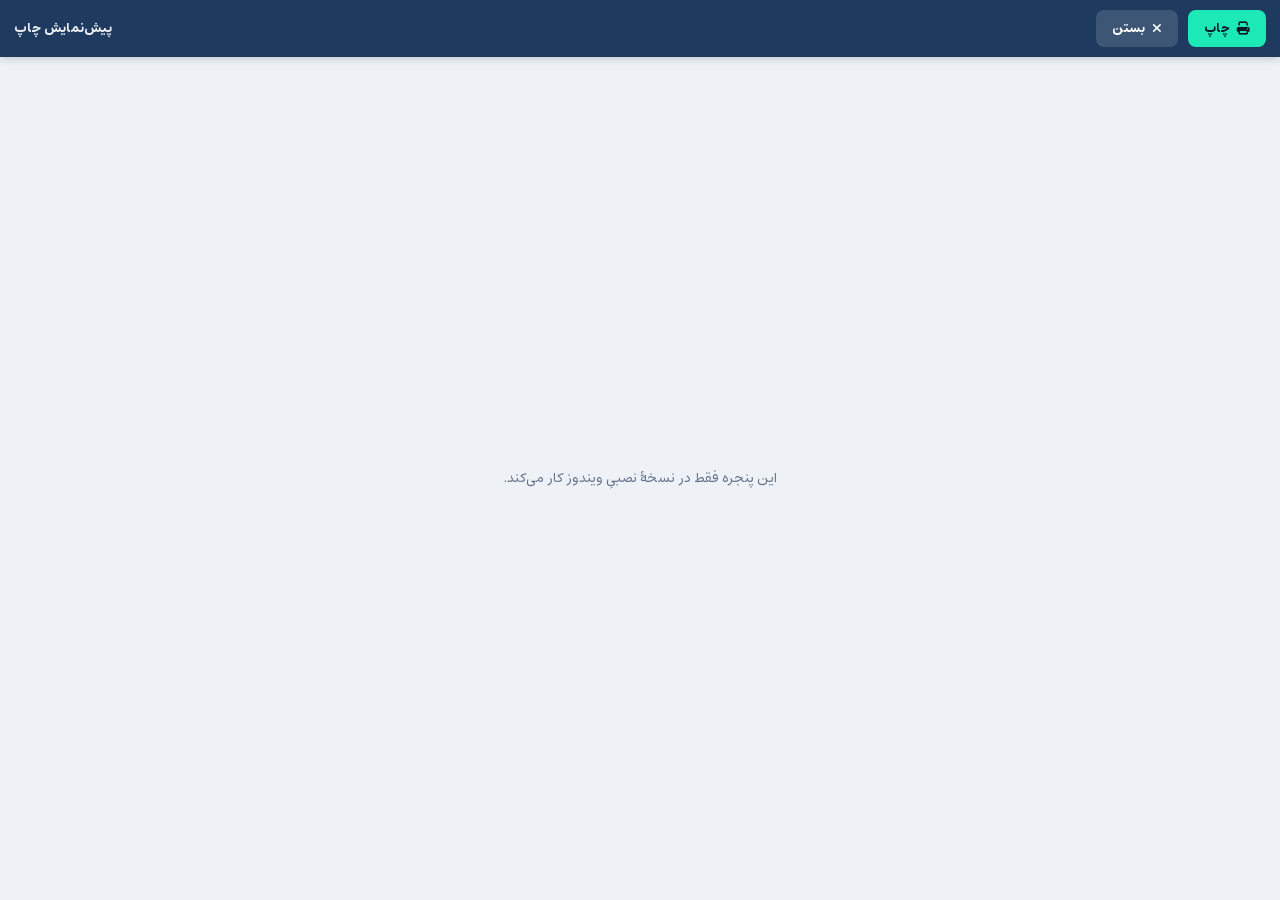
<file: print-window.html>
<!DOCTYPE html>
<html dir="rtl" lang="fa">
<head>
<meta charset="UTF-8">
<meta name="viewport" content="width=device-width, initial-scale=1">
<title>چاپ</title>
<!--
  print-window.html — پنجرهٔ چاپِ جداگانه (فقط نسخهٔ نصبیِ ویندوز / Tauri)
  ---------------------------------------------------------------------------
  چرا این فایل وجود دارد؟
  پنجرهٔ «تنظیماتِ چاپ» را خودِ WebView2 می‌سازد و همیشه به اندازهٔ پنجره‌ای که چاپ از آن
  شروع شده کشیده می‌شود. وقتی برنامه تمام‌صفحه است، آن پنجره هم تمام‌قد و بزرگ می‌شود.
  راهِ حل: چاپ از یک پنجرهٔ متوسطِ وسط‌چین انجام می‌شود؛ پس پیش‌نمایش و تنظیماتِ چاپ هم
  به اندازهٔ همین پنجره، جمع‌وجور و کامل دیده می‌شوند و پنجرهٔ اصلیِ برنامه هیچ تغییری
  نمی‌کند. پیش‌نمایشِ اورلیِ داخلِ برنامه هم سرِ جای خودش باقی است.

  محتوا از پنجرهٔ اصلی با رویدادِ Tauri می‌آید (نه localStorage) تا دادهٔ حجیمِ بل هرگز
  وارد حافظهٔ محلیِ برنامه نشود. یک «توکن» در نشانیِ همین صفحه هست تا اگر چند بار پشتِ‌سرِهم
  چاپ بزنید، هیچ‌وقت محتوای بلِ قبلی به پنجرهٔ تازه نرسد.

  این فایل هیچ اسکریپتِ بیرونی‌ای از برنامه بار نمی‌کند، پس مراحلِ درهم‌ریزی/رمزنگاریِ
  بیلد (که فقط فایل‌های .js را پردازش می‌کنند) به آن کاری ندارند.
-->
<link rel="stylesheet" href="assets/fonts/estedad.css">
<link rel="stylesheet" href="assets/fonts/vazirmatn.css">
<link rel="stylesheet" href="assets/css/all.min.css">
<style>
  * { box-sizing: border-box; margin: 0; padding: 0; }
  html, body { height: 100%; }
  body {
    display: flex; flex-direction: column;
    font-family: Estedad, Vazirmatn, Tahoma, sans-serif;
    background: #eef2f7; direction: rtl; overflow: hidden;
  }
  #hb-bar {
    flex: 0 0 auto; display: flex; align-items: center; gap: 10px;
    padding: 10px 14px; background: #1e3a5f; color: #fff;
    box-shadow: 0 2px 8px rgba(0,0,0,.18);
  }
  #hb-bar .hb-title { font-size: 13.5px; font-weight: 700; margin-right: auto; opacity: .92; }
  #hb-bar button {
    cursor: pointer; border: none; border-radius: 8px; padding: 8px 16px;
    font-size: 13px; font-weight: 700; font-family: inherit;
    display: inline-flex; align-items: center; gap: 7px; transition: filter .15s;
  }
  #hb-bar button:hover { filter: brightness(1.08); }
  .hb-b-print { background: #1de9b6; color: #0f172a; }
  .hb-b-close { background: rgba(255,255,255,.14); color: #fff; }
  #hb-wrap {
    flex: 1 1 auto; overflow: auto; padding: 14px;
    display: flex; justify-content: center; align-items: stretch;
  }
  #hb-frame {
    width: 100%; max-width: 840px; min-height: 360px;
    border: 1px solid #d7dfea; border-radius: 10px; background: #fff;
    box-shadow: 0 6px 20px rgba(15,23,42,.10);
  }
  #hb-msg { margin: auto; color: #64748b; font-size: 14px; }
  /* نوارِ بالا هرگز چاپ نشود (چاپ از داخلِ iframe انجام می‌شود، ولی محضِ احتیاط) */
  @media print { #hb-bar { display: none !important; } }
</style>
</head>
<body>

  <div id="hb-bar">
    <button type="button" class="hb-b-print" onclick="hbPrint()"><i class="fas fa-print"></i> چاپ</button>
    <button type="button" class="hb-b-close" onclick="hbClose()"><i class="fas fa-xmark"></i> بستن</button>
    <span class="hb-title">پیش‌نمایش چاپ</span>
  </div>

  <div id="hb-wrap"><div id="hb-msg">در حال آماده‌سازی…</div></div>

<script>
(function () {
  'use strict';
  var T = (typeof window !== 'undefined') ? (window.__TAURI__ || null) : null;
  var rendered = false;

  // توکنِ این پنجره — جلوی رسیدنِ محتوای بلِ قبلی را می‌گیرد
  var tok = '';
  try { tok = (new URLSearchParams(location.search)).get('t') || ''; } catch (e) { tok = ''; }
  var EV_READY = 'hb-print-ready' + (tok ? ('-' + tok) : '');
  var EV_HTML  = 'hb-print-html'  + (tok ? ('-' + tok) : '');
  // مورد ۲۹: حالتِ «چاپِ سیستمی» (پنجرهٔ نامرئیِ ۱×۱): محتوا روی خودِ همین صفحه نوشته می‌شود و پنجرهٔ اصلی
  // فرمانِ Rust (hb_print_system) را برای همین پنجره صدا می‌زند تا فقط پنجرهٔ چاپِ ویندوز باز شود.
  var SYS = false;
  try { SYS = (new URLSearchParams(location.search)).get('sys') === '1'; } catch (e) { SYS = false; }
  var EV_RENDERED = 'hb-print-rendered' + (tok ? ('-' + tok) : '');

  function render(html) {
    if (rendered) return;
    rendered = true;
    if (SYS) {
      var writeTop = function () { try { document.open(); document.write(html); document.close(); } catch (e) {} };
      try {
        var pr = T.event.emit(EV_RENDERED, Date.now());
        if (pr && typeof pr.then === 'function') pr.then(writeTop, writeTop); else writeTop();
      } catch (e) { writeTop(); }
      return;
    }
    var wrap = document.getElementById('hb-wrap');
    wrap.innerHTML = '';
    var f = document.createElement('iframe');
    f.id = 'hb-frame';
    f.setAttribute('title', 'پیش‌نمایش چاپ');
    wrap.appendChild(f);
    try {
      var d = f.contentWindow.document;
      d.open(); d.write(html); d.close();
    } catch (e) {
      try { f.srcdoc = html; } catch (_) {}
    }
    // کمی مکث تا فونت/تصویرها بیایند، سپس پنجرهٔ تنظیماتِ چاپ باز شود
    setTimeout(hbPrint, 500);
  }

  window.hbPrint = function () {
    var f = document.getElementById('hb-frame');
    if (!f) { try { window.print(); } catch (e) {} return; }
    try { f.contentWindow.focus(); f.contentWindow.print(); }
    catch (e) { try { window.print(); } catch (_) {} }
  };

  window.hbClose = function () {
    try {
      if (T && T.window) {
        var get = T.window.getCurrentWindow || T.window.getCurrent;
        if (typeof get === 'function') {
          var W = get.call(T.window);
          if (W && typeof W.close === 'function') { W.close(); return; }
        }
      }
    } catch (e) {}
    try { window.close(); } catch (e) {}
  };

  if (T && T.event && typeof T.event.listen === 'function') {
    // دریافتِ محتوای بل از پنجرهٔ اصلی
    T.event.listen(EV_HTML, function (ev) {
      var h = ev && (ev.payload != null ? ev.payload : ev);
      if (typeof h === 'string' && h) render(h);
    });
    // اعلامِ آمادگی — چند بار تکرار می‌شود تا اگر پنجرهٔ اصلی هنوز شنونده نگذاشته بود از دست نرود
    var tries = 0;
    var ping = setInterval(function () {
      tries++;
      try { T.event.emit(EV_READY, Date.now()); } catch (e) {}
      if (rendered || tries > 25) clearInterval(ping);
    }, 150);
    try { T.event.emit(EV_READY, Date.now()); } catch (e) {}
  } else {
    var m = document.getElementById('hb-msg');
    if (m) m.textContent = 'این پنجره فقط در نسخهٔ نصبیِ ویندوز کار می‌کند.';
  }
})();
</script>

</body>
</html>
</file>
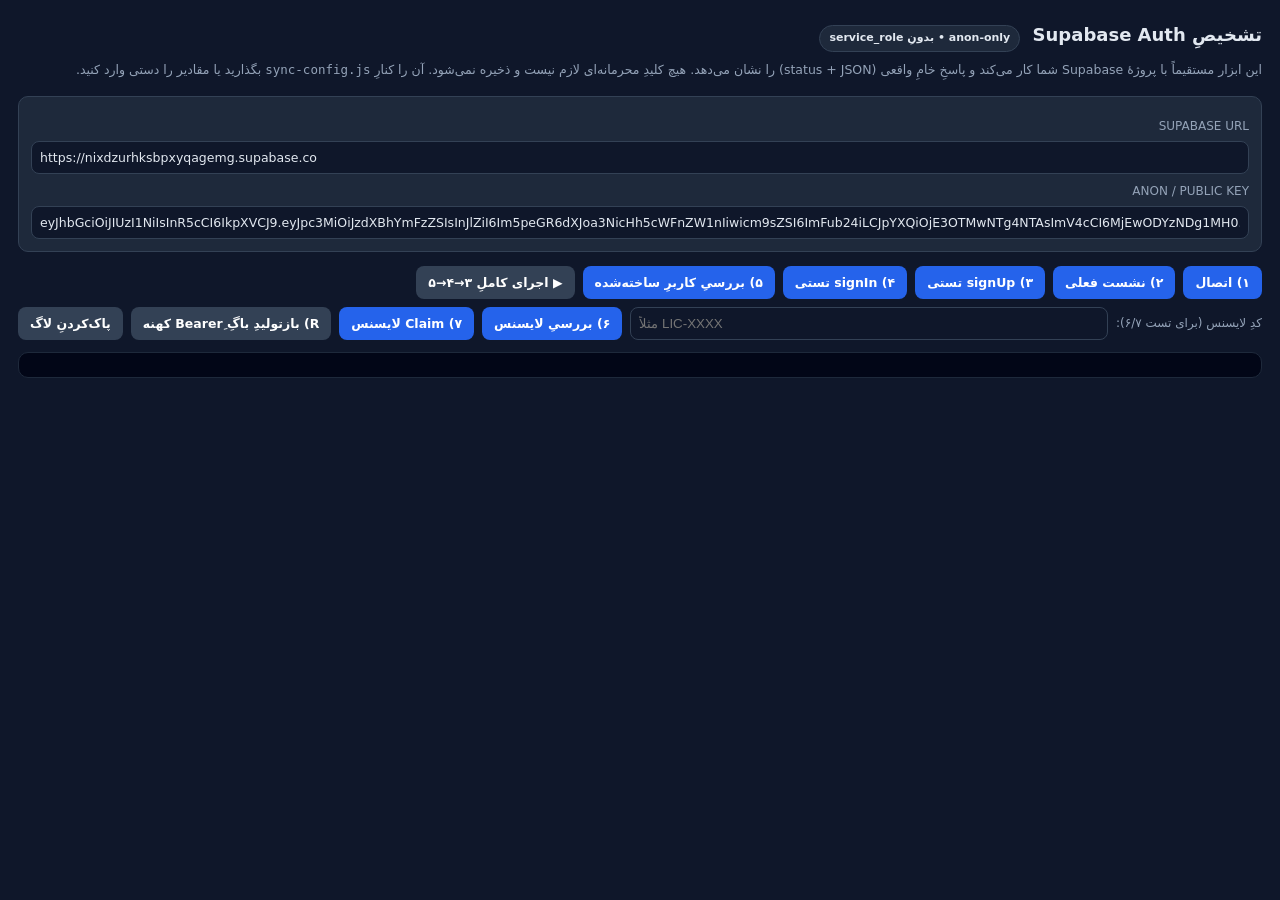
<file: supabase-auth-diagnostic.html>
<!DOCTYPE html>
<html lang="fa" dir="rtl">
<head>
<meta charset="UTF-8">
<meta name="viewport" content="width=device-width, initial-scale=1.0">
<title>تشخیصِ Supabase Auth — APEX Pump Station</title>
<!-- اگر این فایل کنارِ sync-config.js باشد، URL و anonKey از همان‌جا خوانده می‌شوند -->
<script src="sync-config.js" onerror="console.warn('sync-config.js کنارِ این فایل نیست؛ دستی وارد کنید')"></script>
<style>
  body{font-family:"Vazirmatn",system-ui,sans-serif;background:#0f172a;color:#e2e8f0;margin:0;padding:18px;line-height:1.9}
  h1{font-size:18px;margin:0 0 6px}
  .sub{color:#94a3b8;font-size:12.5px;margin-bottom:14px}
  .cfg{background:#1e293b;border:1px solid #334155;border-radius:10px;padding:12px;margin-bottom:14px}
  .cfg label{display:block;font-size:12px;color:#94a3b8;margin:6px 0 3px}
  .cfg input{width:100%;box-sizing:border-box;background:#0f172a;border:1px solid #334155;color:#e2e8f0;border-radius:8px;padding:8px;font-family:inherit;font-size:12.5px;direction:ltr}
  .row{display:flex;gap:8px;flex-wrap:wrap;margin:8px 0}
  button{background:#2563eb;color:#fff;border:none;border-radius:8px;padding:9px 12px;font-family:inherit;font-size:12.5px;font-weight:700;cursor:pointer}
  button.alt{background:#334155}
  button:hover{filter:brightness(1.08)}
  pre{background:#020617;border:1px solid #1e293b;border-radius:10px;padding:12px;white-space:pre-wrap;word-break:break-word;font-size:12px;direction:ltr;max-height:60vh;overflow:auto}
  .ok{color:#34d399}.bad{color:#f87171}.warn{color:#fbbf24}.dim{color:#64748b}
  .pill{display:inline-block;background:#1e293b;border:1px solid #334155;border-radius:999px;padding:2px 9px;font-size:11px;margin-inline-start:6px}
</style>
</head>
<body>
  <h1>تشخیصِ Supabase Auth <span class="pill">anon-only • بدونِ service_role</span></h1>
  <div class="sub">این ابزار مستقیماً با پروژهٔ Supabase شما کار می‌کند و پاسخِ خامِ واقعی (status + JSON) را نشان می‌دهد.
  هیچ کلیدِ محرمانه‌ای لازم نیست و ذخیره نمی‌شود. آن را کنارِ <code>sync-config.js</code> بگذارید یا مقادیر را دستی وارد کنید.</div>

  <div class="cfg">
    <label>SUPABASE URL</label>
    <input id="url" placeholder="https://xxxx.supabase.co">
    <label>ANON / PUBLIC KEY</label>
    <input id="anon" placeholder="eyJhbGciOi...">
  </div>

  <div class="row">
    <button onclick="T1()">۱) اتصال</button>
    <button onclick="T2()">۲) نشست فعلی</button>
    <button onclick="T3()">۳) signUp تستی</button>
    <button onclick="T4()">۴) signIn تستی</button>
    <button onclick="T5()">۵) بررسیِ کاربرِ ساخته‌شده</button>
    <button class="alt" onclick="fullFlow()">▶ اجرای کاملِ ۳→۴→۵</button>
  </div>
  <div class="row">
    <label style="align-self:center;font-size:12px;color:#94a3b8">کدِ لایسنس (برای تست ۶/۷):</label>
    <input id="lic" style="flex:1;min-width:160px;background:#0f172a;border:1px solid #334155;color:#e2e8f0;border-radius:8px;padding:8px;direction:ltr" placeholder="مثلاً LIC-XXXX">
    <button onclick="T6()">۶) بررسیِ لایسنس</button>
    <button onclick="T7()">۷) Claim لایسنس</button>
    <button class="alt" onclick="Trepro()">R) بازتولیدِ باگِ Bearerِ کهنه</button>
    <button class="alt" onclick="clearLog()">پاک‌کردنِ لاگ</button>
  </div>

  <pre id="log"></pre>

<script>
(function(){
  var cfg = window.JOUYA_SYNC_CONFIG || {};
  if (cfg.url)  document.getElementById('url').value  = cfg.url;
  if (cfg.anonKey) document.getElementById('anon').value = cfg.anonKey;
})();

var LOG = document.getElementById('log');
var _session = null;      // نشستِ حاصل از signUp/signIn تستی
var _testEmail = null;

function stamp(){ return new Date().toLocaleTimeString('en-GB'); }
function line(cls, txt){ var s=document.createElement('span'); if(cls) s.className=cls; s.textContent=txt+'\n'; LOG.appendChild(s); LOG.scrollTop=LOG.scrollHeight; }
function jlog(obj){ line('', JSON.stringify(obj, null, 2)); }
function clearLog(){ LOG.textContent=''; }
function URLv(){ return (document.getElementById('url').value||'').replace(/\/+$/,''); }
function ANON(){ return (document.getElementById('anon').value||'').trim(); }
function need(){ if(!URLv()||!ANON()){ line('bad','⛔ ابتدا URL و anon key را وارد کنید.'); return false;} return true; }

// درخواستِ خام با نمایشِ کاملِ پاسخ. برای endpointهای auth، Bearer=anon (مثلِ اصلاحِ برنامه).
async function raw(path, opts){
  opts = opts||{};
  var headers = { 'apikey': ANON(), 'Content-Type':'application/json' };
  // قاعدهٔ درست: فقط endpointهای «ورودیِ» auth (signup و token) باید Bearer=anon بگیرند.
  // /auth/v1/user و بقیهٔ endpointهای احرازشده و همهٔ REST/RPC باید توکنِ خودِ کاربر را بگیرند.
  var isAuthEntry = (path.indexOf('/auth/v1/signup')===0 || path.indexOf('/auth/v1/token')===0);
  var bearer = isAuthEntry ? ANON() : ((_session && _session.access_token) ? _session.access_token : ANON());
  headers['Authorization'] = 'Bearer ' + bearer;
  if(opts.headers) for(var k in opts.headers) headers[k]=opts.headers[k];
  var started = performance.now();
  var res, text='';
  try{
    res = await fetch(URLv()+path, { method: opts.method||'GET', headers: headers, body: opts.body?JSON.stringify(opts.body):undefined });
    text = await res.text();
  }catch(e){
    line('bad','   ❌ خطای شبکه: '+ (e && e.message));
    return { networkError: e && e.message };
  }
  var body=null; try{ body = text?JSON.parse(text):null; }catch(_){ body = text; }
  var ms = Math.round(performance.now()-started);
  line(res.ok?'ok':'bad', '   HTTP '+res.status+'  ('+ms+'ms)  Bearer='+(bearer===ANON()?'anon':'user-token'));
  if(body!=null) jlog(body);
  return { status: res.status, ok: res.ok, body: body };
}

// ---- Test 1: اتصال + وضعیتِ تنظیماتِ Auth (Email Confirm / Signup) ----
async function T1(){ if(!need())return; line('warn','\n[۱] اتصال + خواندنِ تنظیماتِ Auth از /auth/v1/settings…');
  var r = await raw('/auth/v1/settings', { method:'GET' });
  if(r.ok && r.body){
    line('ok','   ✅ اتصال و anon key سالم است.');
    var autoconfirm = (typeof r.body.mailer_autoconfirm!=='undefined') ? r.body.mailer_autoconfirm
                      : (r.body.mailer && r.body.mailer.autoconfirm);
    var disableSignup = r.body.disable_signup;
    line(autoconfirm?'ok':'warn','   Email auto-confirm: '+autoconfirm+(autoconfirm?'  (تأییدِ ایمیل لازم نیست — درست)':'  ⚠️ تأییدِ ایمیل روشن است!'));
    line(disableSignup?'bad':'ok','   Signups disabled: '+disableSignup+(disableSignup?'  ⛔ ثبت‌نام غیرفعال است!':'  (ثبت‌نام فعال است)'));
  } else line('bad','   ⛔ اتصال/کلید مشکل دارد — بدنهٔ بالا را ببینید.');
}

// ---- بازتولیدِ زندهٔ علتِ ریشه‌ای: فرستادنِ Bearerِ «کاربرِ قبلی/نامعتبر» به endpointِ ورود ----
async function Trepro(){ if(!need())return;
  line('warn','\n[R] بازتولیدِ باگ: POST /auth/v1/token با Bearerِ نامعتبر (شبیهِ نشستِ کاربرِ قبلی):');
  var res, text='';
  try{
    res = await fetch(URLv()+'/auth/v1/token?grant_type=password', { method:'POST',
      headers:{ 'apikey':ANON(), 'Content-Type':'application/json', 'Authorization':'Bearer '+'STALE.INVALID.JWT' },
      body: JSON.stringify({ email:'whoever@x.app', password:'whatever' }) });
    text = await res.text();
  }catch(e){ line('bad','   خطای شبکه: '+(e&&e.message)); return; }
  var body=null; try{ body=text?JSON.parse(text):null; }catch(_){ body=text; }
  line(res.status>=400?'bad':'ok','   HTTP '+res.status+'  Bearer=STALE.INVALID.JWT');
  if(body) jlog(body);
  line('dim','   ← اگر اینجا 400/403 دیدید: دقیقاً همان چیزی است که نسخهٔ قدیمِ برنامه به‌خاطرِ نشستِ کهنه می‌فرستاد.');
  line('dim','   اصلاحِ sync-layer.js همیشه Bearer=anon می‌فرستد؛ پس این خطا دیگر رخ نمی‌دهد.');
}

// ---- Test 2: نشست ----
async function T2(){ line('warn','\n[۲] نشستِ فعلیِ این ابزار:');
  if(_session){ line('ok','   نشستِ تستی موجود است:'); jlog({ email:_testEmail, hasAccessToken:!!_session.access_token, expires_in:_session.expires_in }); }
  else line('dim','   نشستی در این ابزار نیست (طبیعی است تا وقتی signUp/signIn تستی اجرا نشده).');
}

// ---- Test 3: signUp ----
async function T3(){ if(!need())return;
  _testEmail = 'diag_'+Date.now()+'@jouya-test.app';
  var pw = 'Test-'+Math.random().toString(36).slice(2,10);
  window._diagPw = pw;
  line('warn','\n[۳] signUp با ایمیلِ تستیِ جدید: '+_testEmail+'  رمز: '+pw);
  var r = await raw('/auth/v1/signup', { method:'POST', body:{ email:_testEmail, password: pw } });
  if(r.body && r.body.access_token){ _session = r.body; line('ok','   ✅ کاربر ساخته شد و session فوری داده شد (Email Confirm خاموش).'); }
  else if(r.status>=200 && r.status<300 && r.body && r.body.user && !r.body.access_token){ _session=null; line('warn','   ⚠️ کاربر ساخته شد ولی session نداد → یعنی Email Confirmation روشن است.'); }
  else { line('bad','   ⛔ signUp ناموفق — پیامِ خطای بالا را ببینید (error/msg/code).'); }
}

// ---- Test 4: signIn ----
async function T4(){ if(!need())return;
  if(!_testEmail){ line('bad','   ابتدا تست ۳ (signUp) را اجرا کنید.'); return; }
  line('warn','\n[۴] signInWithPassword برای همان کاربر: '+_testEmail);
  var r = await raw('/auth/v1/token?grant_type=password', { method:'POST', body:{ email:_testEmail, password: window._diagPw } });
  if(r.body && r.body.access_token){ _session=r.body; line('ok','   ✅ ورود موفق — session گرفته شد.'); }
  else {
    line('bad','   ⛔ Login ناموفق. بدنهٔ کاملِ خطا در بالا. تفسیر:');
    var e = (r.body && (r.body.error_description||r.body.error||r.body.msg))||'';
    if(/not confirmed|email_not_confirmed/i.test(e)) line('warn','     → Email Confirmation روشن است؛ کاربر تا تأییدِ ایمیل نمی‌تواند وارد شود.');
    else if(/invalid|credentials|grant/i.test(e)) line('warn','     → کاربر وجود ندارد یا رمز اشتباه است (یا در signUp ساخته نشده).');
    else line('warn','     → پیامِ خام را با تنظیماتِ Auth مطابقت دهید.');
  }
}

// ---- Test 5: بررسیِ کاربر ----
async function T5(){ if(!need())return;
  if(!_session || !_session.access_token){ line('bad','   نشستِ تستی نداریم؛ ابتدا ۳ و ۴ را اجرا کنید.'); return; }
  line('warn','\n[۵] بررسیِ کاربرِ ساخته‌شده (GET /auth/v1/user با توکنِ خودِ کاربر):');
  var r = await raw('/auth/v1/user', { method:'GET' });
  if(r.body && r.body.id){
    line('ok','   User exists: YES');
    jlog({ id:r.body.id, email:r.body.email, email_confirmed_at:r.body.email_confirmed_at||null, created_at:r.body.created_at||null });
    line(r.body.email_confirmed_at?'ok':'warn', r.body.email_confirmed_at ? '   ✅ ایمیل تأییدشده (یا تأیید لازم نیست).' : '   ⚠️ email_confirmed_at = null → Login ممکن است مسدود شود.');
  } else line('bad','   ⛔ کاربر قابل بازیابی نیست.');
}

// ---- Test 6: License lookup (RPC check_license) ----
async function T6(){ if(!need())return;
  var code=(document.getElementById('lic').value||'').trim().toUpperCase();
  if(!code){ line('bad','   کدِ لایسنس را وارد کنید.'); return; }
  line('warn','\n[۶] check_license(p_code='+code+'):');
  var r = await raw('/rest/v1/rpc/check_license', { method:'POST', body:{ p_code: code } });
  if(r.body && typeof r.body.valid!=='undefined') line(r.body.valid?'ok':'warn','   نتیجه: valid='+r.body.valid+(r.body.error?(' error='+r.body.error):''));
  else line('warn','   RPC پاسخِ غیرمنتظره داد — بالا را ببینید (شاید نامِ RPC/پارامتر فرق دارد).');
}

// ---- Test 7: License claim (نیاز به session کاربر) ----
async function T7(){ if(!need())return;
  var code=(document.getElementById('lic').value||'').trim().toUpperCase();
  if(!code){ line('bad','   کدِ لایسنس را وارد کنید.'); return; }
  if(!_session || !_session.access_token){ line('bad','   برای claim ابتدا باید وارد شوید (تست ۳/۴).'); return; }
  line('warn','\n[۷] ابتدا bootstrap_workspace سپس claim_license:');
  var ws = await raw('/rest/v1/rpc/bootstrap_workspace', { method:'POST', body:{ p_name:'پمپ استیشن من' } });
  if(!(ws.ok)){ line('bad','   ⛔ bootstrap_workspace ناموفق (نشست/عضویت را بررسی کنید).'); return; }
  var wsId = ws.body;
  line('ok','   workspace: '+wsId);
  var cl = await raw('/rest/v1/rpc/claim_license', { method:'POST', body:{ p_code: code, p_workspace: wsId } });
  line(cl.ok?'ok':'bad', cl.ok ? '   ✅ claim اجرا شد — نتیجهٔ بالا را ببینید.' : '   ⛔ claim ناموفق.');
}

async function fullFlow(){ clearLog(); await T1(); await T3(); await T4(); await T5();
  line('warn','\n— جمع‌بندی —');
  line('dim','اگر ۳ موفق بود ولی ۴ خطای 400 داد: یا Email Confirmation روشن است، یا رمز/کاربر ناسازگار.');
  line('dim','اگر ۳ خطای 400/401 داد: کلیدِ anon یا هدرِ Authorization مشکل دارد (در برنامه باید Bearer=anon باشد).');
}
</script>
</body>
</html>
</file>
